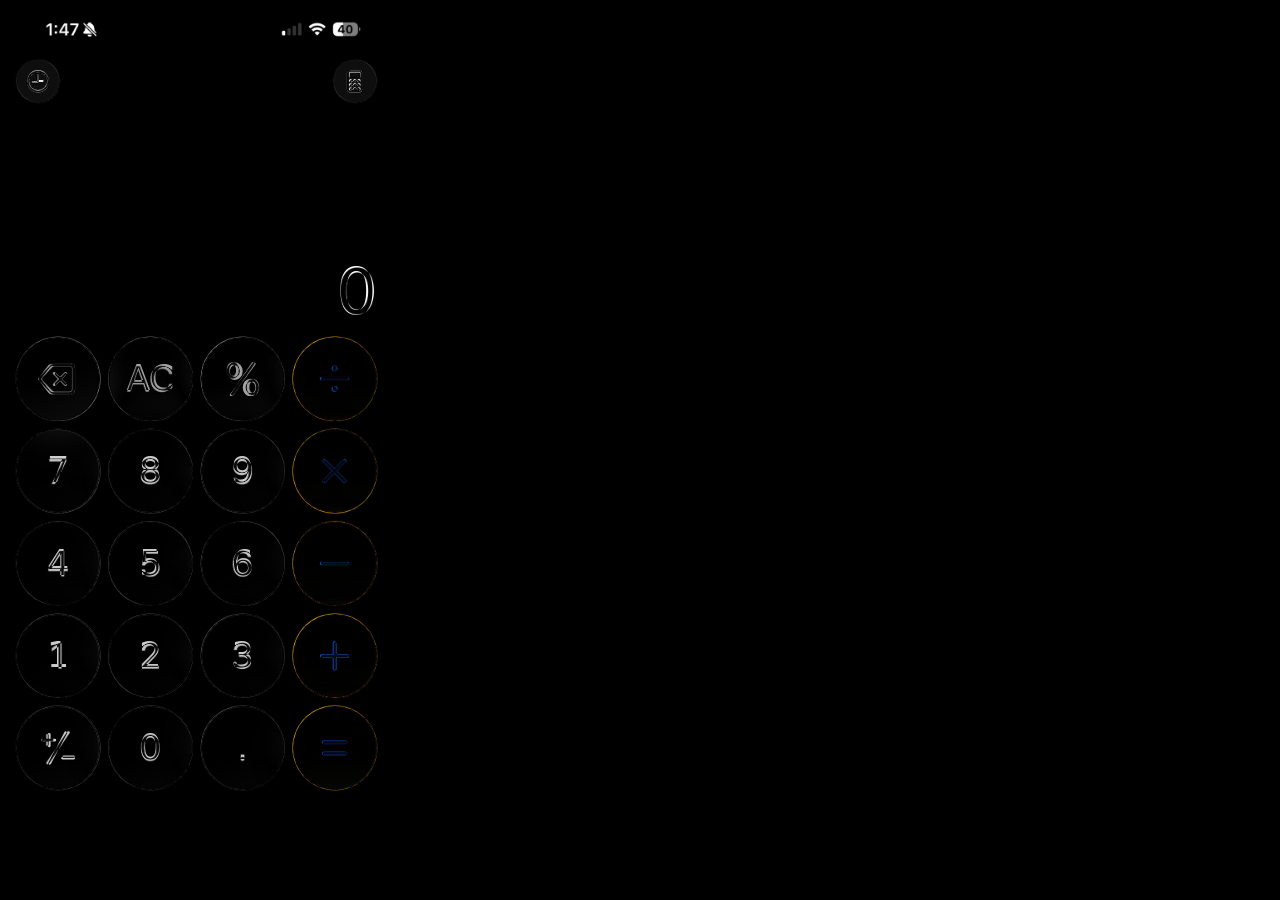
<file: reference/compare.html>
<!DOCTYPE html>
<!-- Dev only: overlays a reference iOS screenshot on the live calculator.
     ref=ios26 (default): 393x852 phone, showing 0
     ref=result: same phone, showing 600,000÷30 = 20,000 (expression line)
     ref=ios18: 430x932 phone, status bar cropped
     mode=diff  -> difference blend (matching pixels go black)
     mode=half  -> reference at 50% opacity
     mode=off   -> calculator only, with safe-area insets simulated -->
<html><head><meta charset="UTF-8"><title>compare</title>
<style>
  body { margin: 0; background: #000; }
  .stage { position: relative; overflow: hidden; }
  iframe { position: absolute; inset: 0; border: 0; }
  img { position: absolute; left: 0; pointer-events: none; }
  .diff img { mix-blend-mode: difference; }
  .half img { opacity: 0.5; }
  .off img { display: none; }
</style></head>
<body>
<div class="stage" id="stage">
  <iframe id="f" src="../index.html?nosw=1"></iframe>
  <img id="ref" src="" alt="">
</div>
<script>
  const q = new URLSearchParams(location.search);
  const mode = q.get('mode') || 'diff';
  const ref = q.get('ref') || 'ios26';
  const img = document.getElementById('ref'), stage = document.getElementById('stage'), f = document.getElementById('f');
  let W, H;
  if (ref === 'ios18') { W = 430; H = 932; img.src = 'calc-zero.jpg'; img.style.top = '45.67px'; img.style.height = '886.33px'; }
  else { W = 393; H = 852; img.src = ref === 'result' ? 'ios26-result.jpg' : 'ios26-calc.jpg'; img.style.top = '0'; img.style.height = H + 'px'; }
  img.style.width = W + 'px';
  stage.style.width = f.style.width = W + 'px';
  stage.style.height = f.style.height = H + 'px';
  stage.className = 'stage ' + mode;
  f.addEventListener('load', () => {
    const d = f.contentDocument.documentElement.style;
    d.setProperty('--safe-top', '59px');
  });
</script>
</body></html>
</file>
